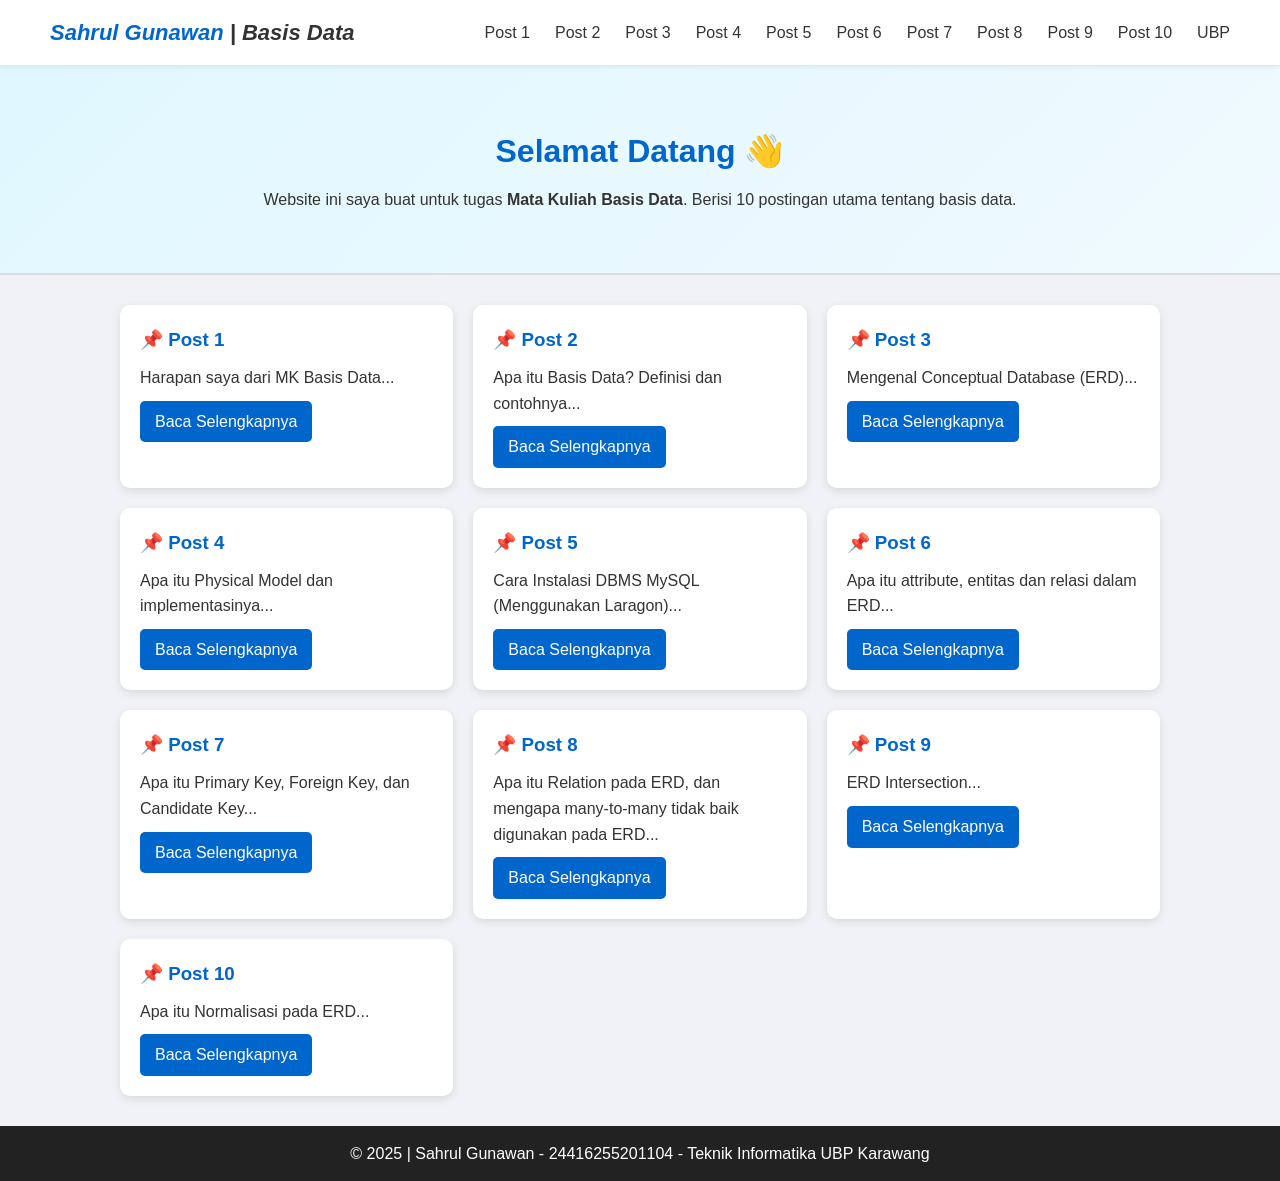
<file: index.html>
<!DOCTYPE html>
<html lang="id">
  <head>
    <meta charset="UTF-8" />
    <meta name="viewport" content="width=device-width, initial-scale=1.0" />
    <title>SG.blog</title>
    <link rel="stylesheet" href="style.css" />
  </head>
  <body>
    <header>
      <nav class="navbar">
        <div class="logo">
          <a href="index.html"><span>Sahrul Gunawan</span> | Basis Data</a>
        </div>
        <div class="menu-toggle" id="menu-toggle">
          <span></span>
          <span></span>
          <span></span>
        </div>
        <ul class="nav-links" id="nav-links">
          <li><a href="post1.html">Post 1</a></li>
          <li><a href="post2.html">Post 2</a></li>
          <li><a href="post3.html">Post 3</a></li>
          <li><a href="post4.html">Post 4</a></li>
          <li><a href="post5.html">Post 5</a></li>
          <li><a href="post6.html">Post 6</a></li>
          <li><a href="post7.html">Post 7</a></li>
          <li><a href="post8.html">Post 8</a></li>
          <li><a href="post9.html">Post 9</a></li>
          <li><a href="post10.html">Post 10</a></li>
          <li>
            <a href="https://www.ubpkarawang.ac.id" target="_blank">UBP</a>
          </li>
        </ul>
      </nav>
    </header>
    <section class="hero fade-in">
      <h2>Selamat Datang 👋</h2>
      <p>
        Website ini saya buat untuk tugas <b>Mata Kuliah Basis Data</b>. Berisi
        10 postingan utama tentang basis data.
      </p>
    </section>
    <main class="post-grid fade-up">
      <div class="post-card">
        <h3>📌 Post 1</h3>
        <p>Harapan saya dari MK Basis Data...</p>
        <a href="post1.html">Baca Selengkapnya</a>
      </div>
      <div class="post-card">
        <h3>📌 Post 2</h3>
        <p>Apa itu Basis Data? Definisi dan contohnya...</p>
        <a href="post2.html">Baca Selengkapnya</a>
      </div>
      <div class="post-card">
        <h3>📌 Post 3</h3>
        <p>Mengenal Conceptual Database (ERD)...</p>
        <a href="post3.html">Baca Selengkapnya</a>
      </div>
      <div class="post-card">
        <h3>📌 Post 4</h3>
        <p>Apa itu Physical Model dan implementasinya...</p>
        <a href="post4.html">Baca Selengkapnya</a>
      </div>
      <div class="post-card">
        <h3>📌 Post 5</h3>
        <p>Cara Instalasi DBMS MySQL (Menggunakan Laragon)...</p>
        <a href="post5.html">Baca Selengkapnya</a>
      </div>
      <div class="post-card">
        <h3>📌 Post 6</h3>
        <p>Apa itu attribute, entitas dan relasi dalam ERD...</p>
        <a href="post6.html">Baca Selengkapnya</a>
      </div>
      <div class="post-card">
        <h3>📌 Post 7</h3>
        <p>Apa itu Primary Key, Foreign Key, dan Candidate Key...</p>
        <a href="post7.html">Baca Selengkapnya</a>
      </div>
      <div class="post-card">
        <h3>📌 Post 8</h3>
        <p>
          Apa itu Relation pada ERD, dan mengapa many-to-many tidak baik
          digunakan pada ERD...
        </p>
        <a href="post8.html">Baca Selengkapnya</a>
      </div>
      <div class="post-card">
        <h3>📌 Post 9</h3>
        <p>ERD Intersection...</p>
        <a href="post9.html">Baca Selengkapnya</a>
      </div>
      <div class="post-card">
        <h3>📌 Post 10</h3>
        <p>Apa itu Normalisasi pada ERD...</p>
        <a href="post10.html">Baca Selengkapnya</a>
      </div>
    </main>
    <footer>
      <p>
        © 2025 | Sahrul Gunawan - 24416255201104 - Teknik Informatika UBP
        Karawang
      </p>
    </footer>
    <script src="script.js"></script>
  </body>
</html>
</file>
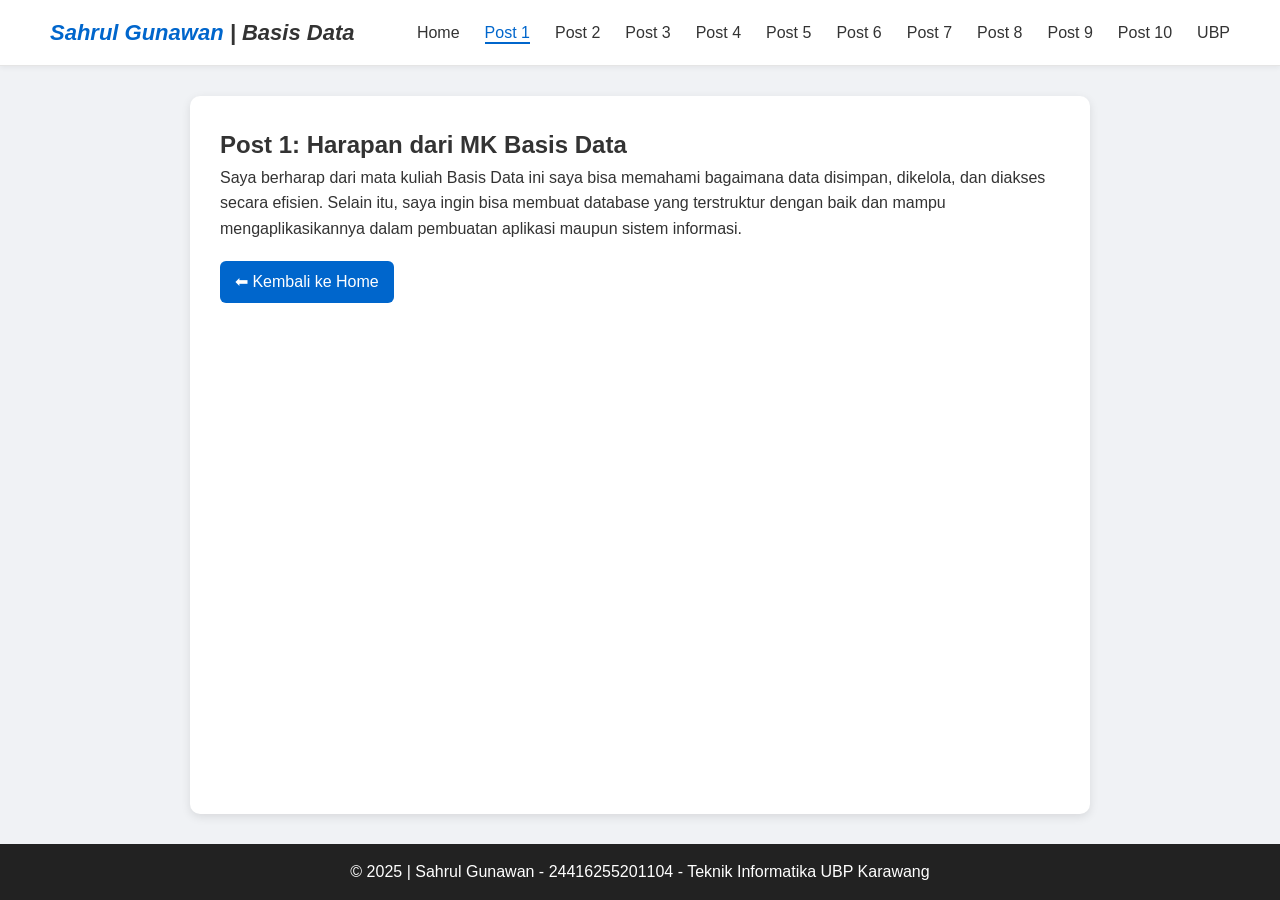
<file: post1.html>
<!DOCTYPE html>
<html lang="id">
  <head>
    <meta charset="UTF-8" />
    <meta name="viewport" content="width=device-width, initial-scale=1.0" />
    <title>Post 1 - Harapan MK Basis Data</title>
    <link rel="stylesheet" href="style.css" />
  </head>
  <body>
    <header>
      <nav class="navbar">
        <div class="logo">
          <a href="index.html"><span>Sahrul Gunawan</span> | Basis Data</a>
        </div>
        <div class="menu-toggle" id="menu-toggle">
          <span></span>
          <span></span>
          <span></span>
        </div>
        <ul class="nav-links" id="nav-links">
          <li><a href="index.html">Home</a></li>
          <li><a href="post1.html" class="active">Post 1</a></li>
          <li><a href="post2.html">Post 2</a></li>
          <li><a href="post3.html">Post 3</a></li>
          <li><a href="post4.html">Post 4</a></li>
          <li><a href="post5.html">Post 5</a></li>
          <li><a href="post6.html">Post 6</a></li>
          <li><a href="post7.html">Post 7</a></li>
          <li><a href="post8.html">Post 8</a></li>
          <li><a href="post9.html">Post 9</a></li>
          <li><a href="post10.html">Post 10</a></li>
          <li>
            <a href="https://www.ubpkarawang.ac.id" target="_blank">UBP</a>
          </li>
        </ul>
      </nav>
    </header>
    <main class="post-container fade-in">
      <h2>Post 1: Harapan dari MK Basis Data</h2>
      <p>
        Saya berharap dari mata kuliah Basis Data ini saya bisa memahami
        bagaimana data disimpan, dikelola, dan diakses secara efisien. Selain
        itu, saya ingin bisa membuat database yang terstruktur dengan baik dan
        mampu mengaplikasikannya dalam pembuatan aplikasi maupun sistem
        informasi.
      </p>
      <a href="index.html" class="btn-back">⬅ Kembali ke Home</a>
    </main>
    <footer>
      <p>
        © 2025 | Sahrul Gunawan - 24416255201104 - Teknik Informatika UBP
        Karawang
      </p>
    </footer>
    <script src="script.js"></script>
  </body>
</html>
</file>
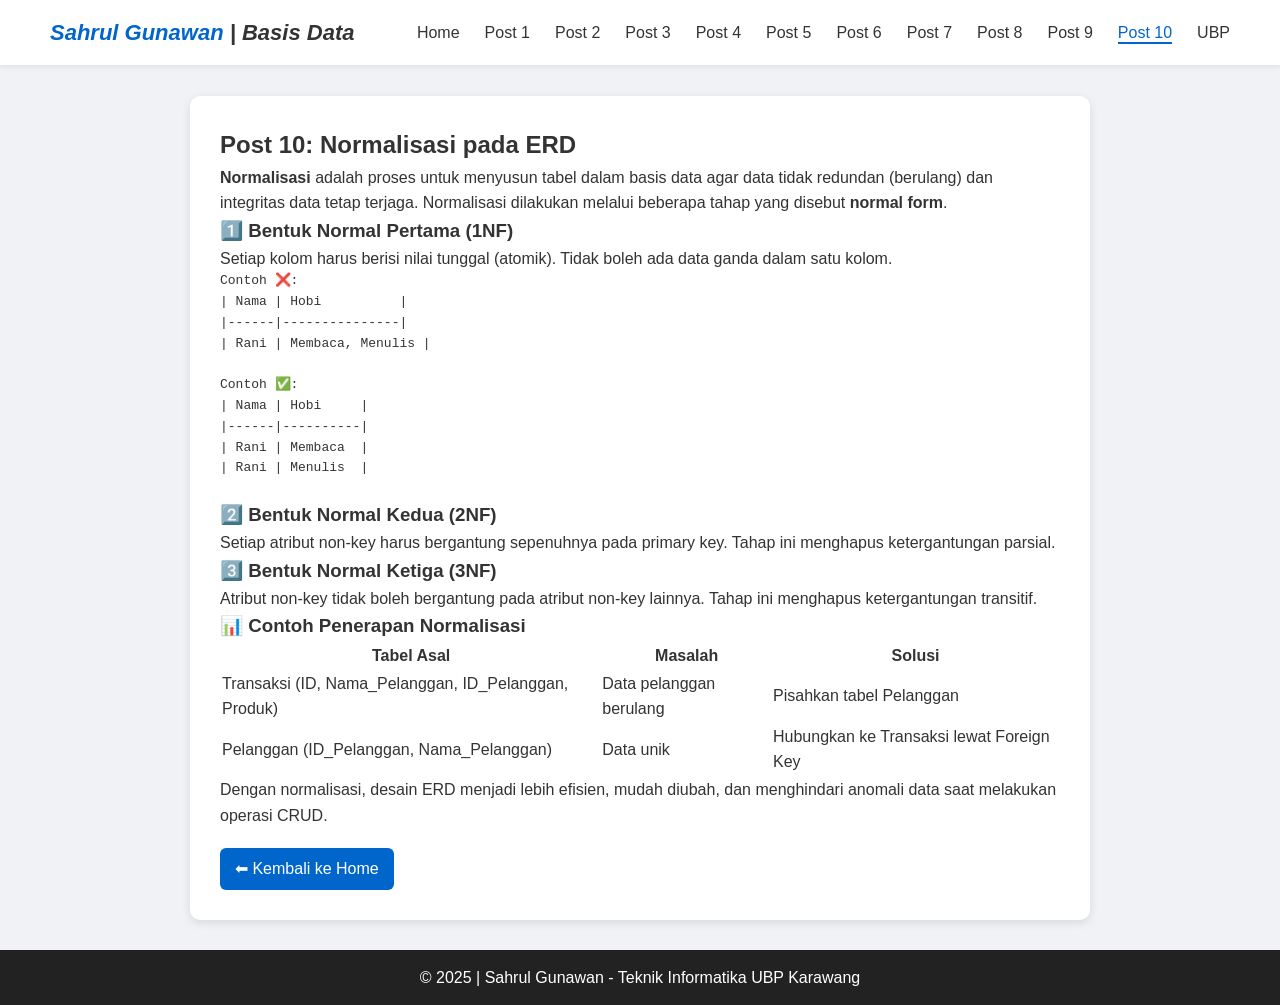
<file: post10.html>
<!DOCTYPE html>
<html lang="id">
  <head>
    <meta charset="UTF-8" />
    <meta name="viewport" content="width=device-width, initial-scale=1.0" />
    <title>Post 10 - Normalisasi pada ERD</title>
    <link rel="stylesheet" href="style.css" />
  </head>
  <body>
    <header>
      <nav class="navbar">
        <div class="logo">
          <a href="index.html"><span>Sahrul Gunawan</span> | Basis Data</a>
        </div>
        <div class="menu-toggle" id="menu-toggle">
          <span></span>
          <span></span>
          <span></span>
        </div>
        <ul class="nav-links" id="nav-links">
          <li><a href="index.html">Home</a></li>
          <li><a href="post1.html">Post 1</a></li>
          <li><a href="post2.html">Post 2</a></li>
          <li><a href="post3.html">Post 3</a></li>
          <li><a href="post4.html">Post 4</a></li>
          <li><a href="post5.html">Post 5</a></li>
          <li><a href="post6.html">Post 6</a></li>
          <li><a href="post7.html">Post 7</a></li>
          <li><a href="post8.html">Post 8</a></li>
          <li><a href="post9.html">Post 9</a></li>
          <li><a href="post10.html" class="active">Post 10</a></li>
          <li>
            <a href="https://www.ubpkarawang.ac.id" target="_blank">UBP</a>
          </li>
        </ul>
      </nav>
    </header>

    <main class="post-container fade-in">
      <h2>Post 10: Normalisasi pada ERD</h2>
      <p>
        <b>Normalisasi</b> adalah proses untuk menyusun tabel dalam basis data
        agar data tidak redundan (berulang) dan integritas data tetap terjaga.
        Normalisasi dilakukan melalui beberapa tahap yang disebut
        <b>normal form</b>.
      </p>

      <h3>1️⃣ Bentuk Normal Pertama (1NF)</h3>
      <p>
        Setiap kolom harus berisi nilai tunggal (atomik). Tidak boleh ada data
        ganda dalam satu kolom.
      </p>
      <pre>
Contoh ❌:
| Nama | Hobi          |
|------|---------------|
| Rani | Membaca, Menulis |

Contoh ✅:
| Nama | Hobi     |
|------|----------|
| Rani | Membaca  |
| Rani | Menulis  |
      </pre>

      <h3>2️⃣ Bentuk Normal Kedua (2NF)</h3>
      <p>
        Setiap atribut non-key harus bergantung sepenuhnya pada primary key.
        Tahap ini menghapus ketergantungan parsial.
      </p>

      <h3>3️⃣ Bentuk Normal Ketiga (3NF)</h3>
      <p>
        Atribut non-key tidak boleh bergantung pada atribut non-key lainnya.
        Tahap ini menghapus ketergantungan transitif.
      </p>

      <h3>📊 Contoh Penerapan Normalisasi</h3>
      <table>
        <tr>
          <th>Tabel Asal</th>
          <th>Masalah</th>
          <th>Solusi</th>
        </tr>
        <tr>
          <td>Transaksi (ID, Nama_Pelanggan, ID_Pelanggan, Produk)</td>
          <td>Data pelanggan berulang</td>
          <td>Pisahkan tabel Pelanggan</td>
        </tr>
        <tr>
          <td>Pelanggan (ID_Pelanggan, Nama_Pelanggan)</td>
          <td>Data unik</td>
          <td>Hubungkan ke Transaksi lewat Foreign Key</td>
        </tr>
      </table>

      <p>
        Dengan normalisasi, desain ERD menjadi lebih efisien, mudah diubah, dan
        menghindari anomali data saat melakukan operasi CRUD.
      </p>

      <a href="index.html" class="btn-back">⬅ Kembali ke Home</a>
    </main>

    <footer>
      <p>© 2025 | Sahrul Gunawan - Teknik Informatika UBP Karawang</p>
    </footer>

    <script src="script.js"></script>
  </body>
</html>
</file>
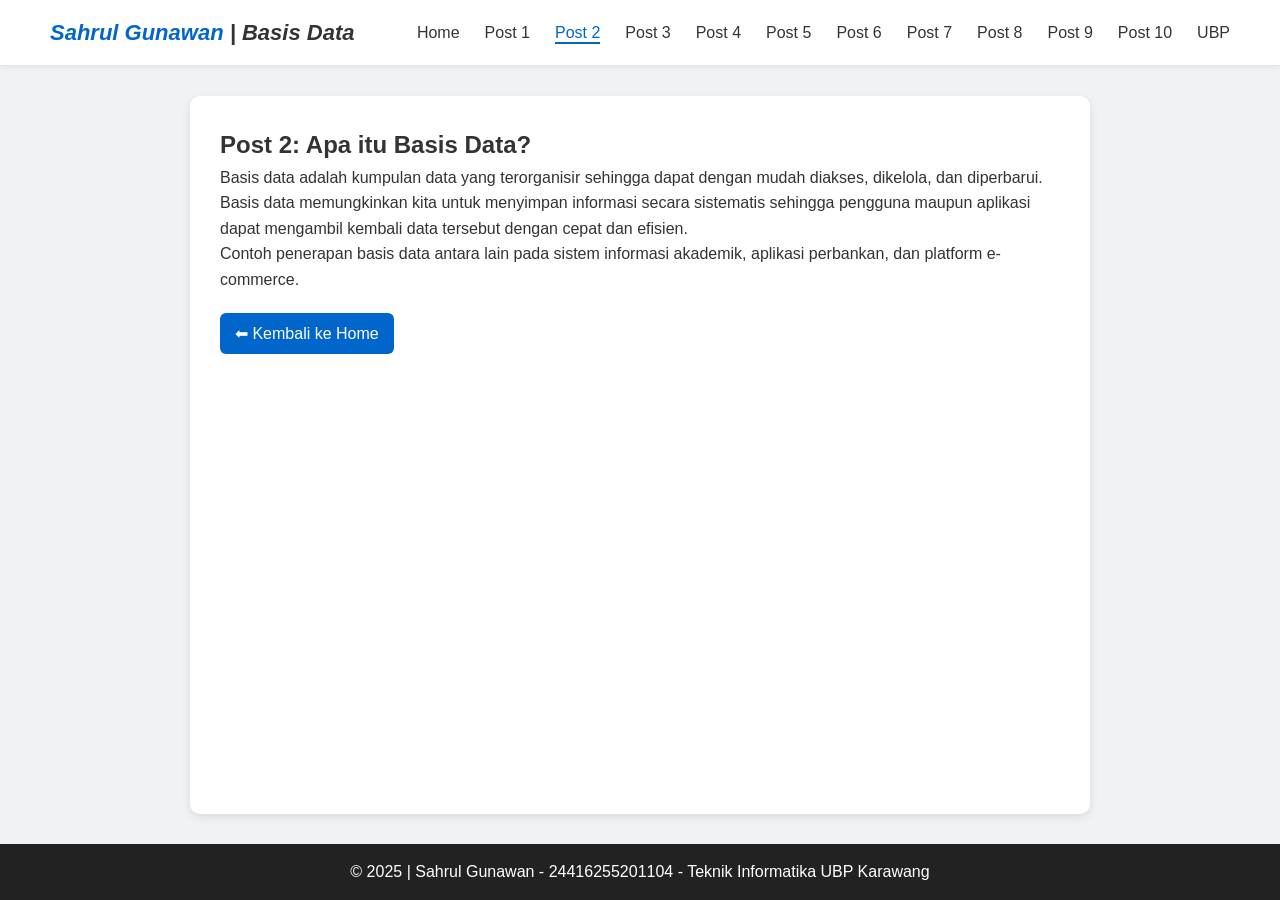
<file: post2.html>
<!DOCTYPE html>
<html lang="id">
  <head>
    <meta charset="UTF-8" />
    <meta name="viewport" content="width=device-width, initial-scale=1.0" />
    <title>Post 2 - Apa itu Basis Data?</title>
    <link rel="stylesheet" href="style.css" />
  </head>
  <body>
    <header>
      <nav class="navbar">
        <div class="logo">
          <a href="index.html"><span>Sahrul Gunawan</span> | Basis Data</a>
        </div>
        <div class="menu-toggle" id="menu-toggle">
          <span></span>
          <span></span>
          <span></span>
        </div>
        <ul class="nav-links" id="nav-links">
          <li><a href="index.html">Home</a></li>
          <li><a href="post1.html">Post 1</a></li>
          <li><a href="post2.html" class="active">Post 2</a></li>
          <li><a href="post3.html">Post 3</a></li>
          <li><a href="post4.html">Post 4</a></li>
          <li><a href="post5.html">Post 5</a></li>
          <li><a href="post6.html">Post 6</a></li>
          <li><a href="post7.html">Post 7</a></li>
          <li><a href="post8.html">Post 8</a></li>
          <li><a href="post9.html">Post 9</a></li>
          <li><a href="post10.html">Post 10</a></li>
          <li>
            <a href="https://www.ubpkarawang.ac.id" target="_blank">UBP</a>
          </li>
        </ul>
      </nav>
    </header>
    <main class="post-container fade-in">
      <h2>Post 2: Apa itu Basis Data?</h2>
      <p>
        Basis data adalah kumpulan data yang terorganisir sehingga dapat dengan
        mudah diakses, dikelola, dan diperbarui. Basis data memungkinkan kita
        untuk menyimpan informasi secara sistematis sehingga pengguna maupun
        aplikasi dapat mengambil kembali data tersebut dengan cepat dan efisien.
      </p>
      <p>
        Contoh penerapan basis data antara lain pada sistem informasi akademik,
        aplikasi perbankan, dan platform e-commerce.
      </p>
      <a href="index.html" class="btn-back">⬅ Kembali ke Home</a>
    </main>
    <footer>
      <p>
        © 2025 | Sahrul Gunawan - 24416255201104 - Teknik Informatika UBP
        Karawang
      </p>
    </footer>
    <script src="script.js"></script>
  </body>
</html>
</file>
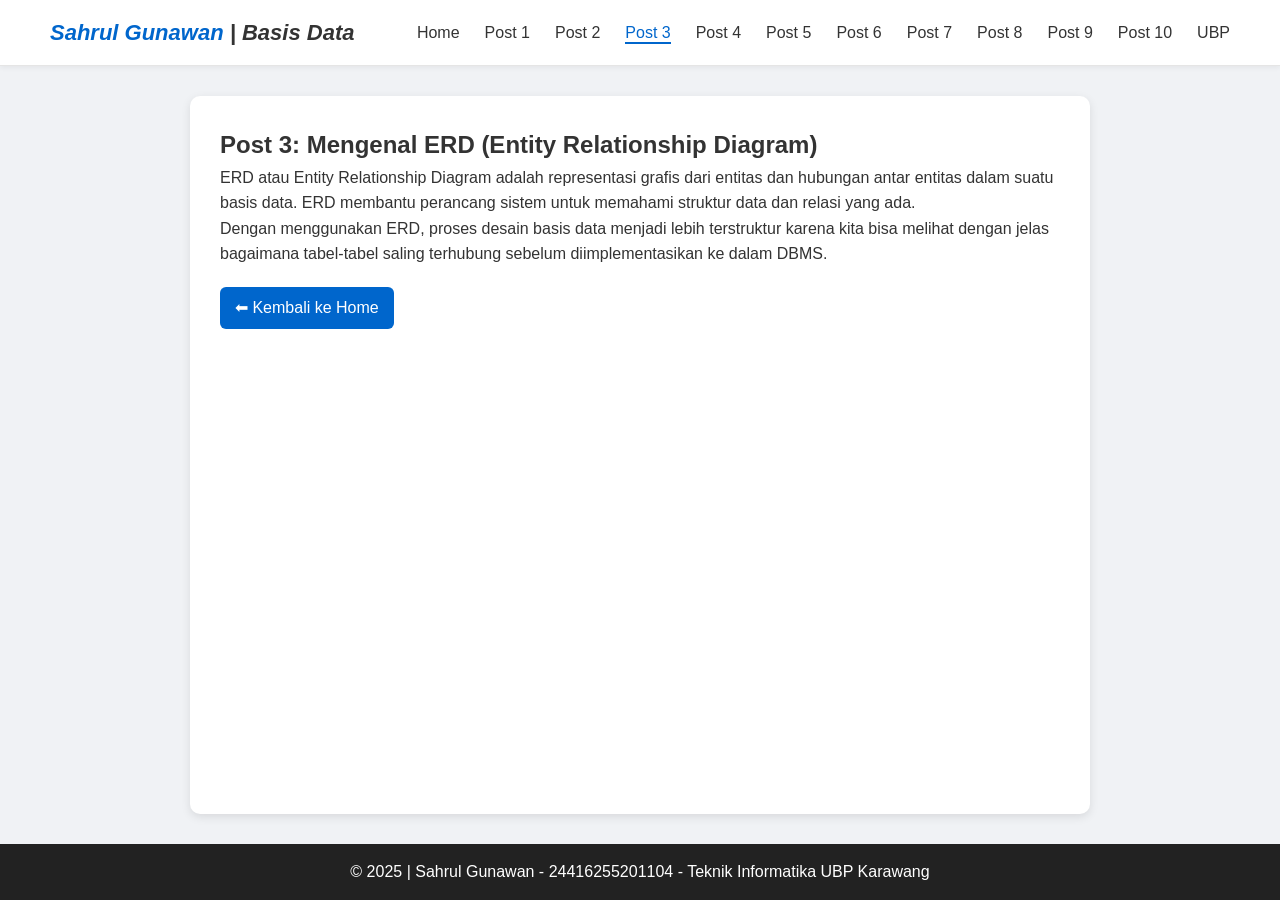
<file: post3.html>
<!DOCTYPE html>
<html lang="id">
  <head>
    <meta charset="UTF-8" />
    <meta name="viewport" content="width=device-width, initial-scale=1.0" />
    <title>Post 3 - Mengenal ERD (Entity Relationship Diagram)</title>
    <link rel="stylesheet" href="style.css" />
  </head>
  <body>
    <header>
      <nav class="navbar">
        <div class="logo">
          <a href="index.html"><span>Sahrul Gunawan</span> | Basis Data</a>
        </div>
        <div class="menu-toggle" id="menu-toggle">
          <span></span>
          <span></span>
          <span></span>
        </div>
        <ul class="nav-links" id="nav-links">
          <li><a href="index.html">Home</a></li>
          <li><a href="post1.html">Post 1</a></li>
          <li><a href="post2.html">Post 2</a></li>
          <li><a href="post3.html" class="active">Post 3</a></li>
          <li><a href="post4.html">Post 4</a></li>
          <li><a href="post5.html">Post 5</a></li>
          <li><a href="post6.html">Post 6</a></li>
          <li><a href="post7.html">Post 7</a></li>
          <li><a href="post8.html">Post 8</a></li>
          <li><a href="post9.html">Post 9</a></li>
          <li><a href="post10.html">Post 10</a></li>
          <li>
            <a href="https://www.ubpkarawang.ac.id" target="_blank">UBP</a>
          </li>
        </ul>
      </nav>
    </header>
    <main class="post-container fade-in">
      <h2>Post 3: Mengenal ERD (Entity Relationship Diagram)</h2>
      <p>
        ERD atau Entity Relationship Diagram adalah representasi grafis dari
        entitas dan hubungan antar entitas dalam suatu basis data. ERD membantu
        perancang sistem untuk memahami struktur data dan relasi yang ada.
      </p>
      <p>
        Dengan menggunakan ERD, proses desain basis data menjadi lebih
        terstruktur karena kita bisa melihat dengan jelas bagaimana tabel-tabel
        saling terhubung sebelum diimplementasikan ke dalam DBMS.
      </p>
      <a href="index.html" class="btn-back">⬅ Kembali ke Home</a>
    </main>
    <footer>
      <p>
        © 2025 | Sahrul Gunawan - 24416255201104 - Teknik Informatika UBP
        Karawang
      </p>
    </footer>
    <script src="script.js"></script>
  </body>
</html>
</file>
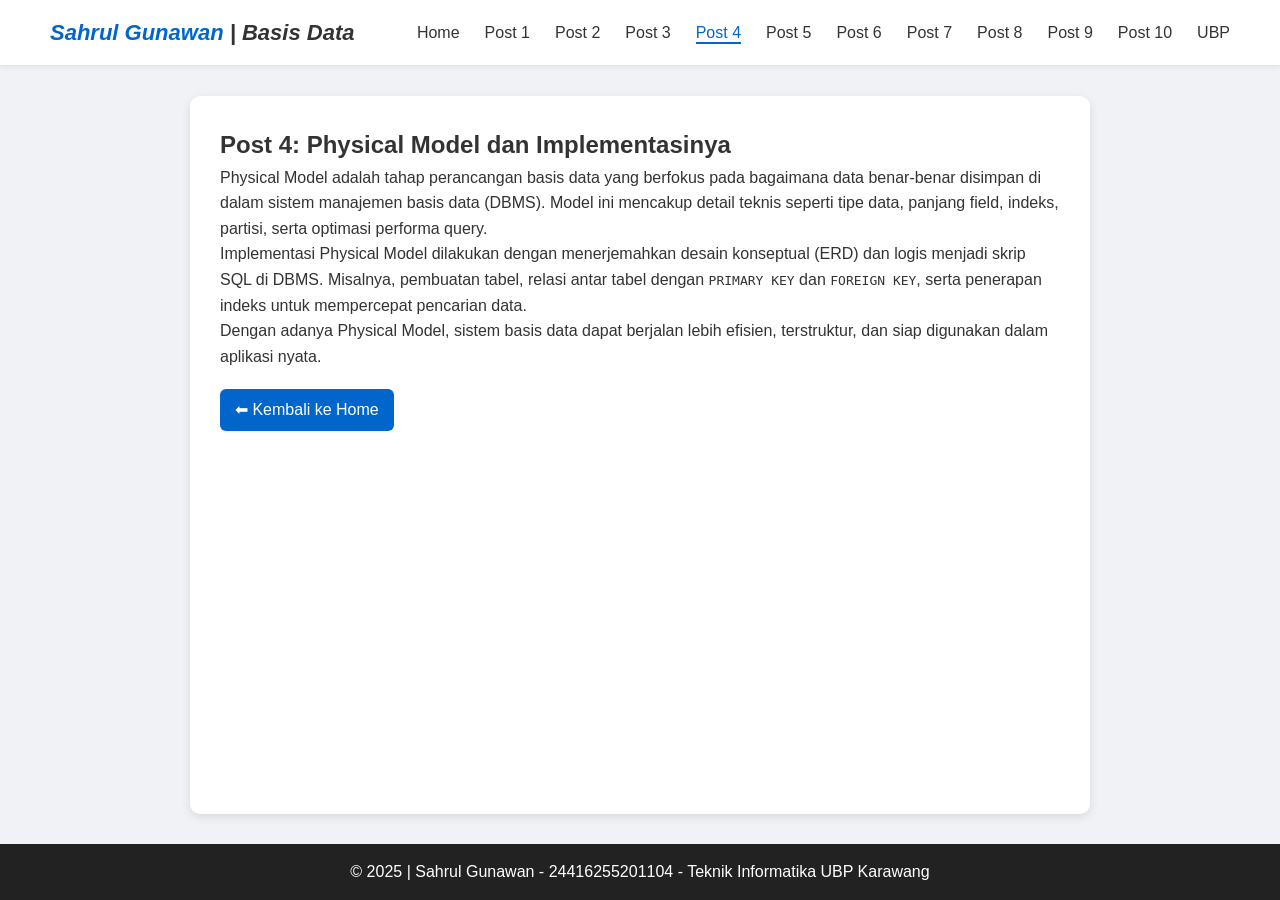
<file: post4.html>
<!DOCTYPE html>
<html lang="id">
  <head>
    <meta charset="UTF-8" />
    <meta name="viewport" content="width=device-width, initial-scale=1.0" />
    <title>Post 4 - Physical Model dan Implementasinya</title>
    <link rel="stylesheet" href="style.css" />
  </head>
  <body>
    <header>
      <nav class="navbar">
        <div class="logo">
          <a href="index.html"><span>Sahrul Gunawan</span> | Basis Data</a>
        </div>
        <div class="menu-toggle" id="menu-toggle">
          <span></span>
          <span></span>
          <span></span>
        </div>
        <ul class="nav-links" id="nav-links">
          <li><a href="index.html">Home</a></li>
          <li><a href="post1.html">Post 1</a></li>
          <li><a href="post2.html">Post 2</a></li>
          <li><a href="post3.html">Post 3</a></li>
          <li><a href="post4.html" class="active">Post 4</a></li>
          <li><a href="post5.html">Post 5</a></li>
          <li><a href="post6.html">Post 6</a></li>
          <li><a href="post7.html">Post 7</a></li>
          <li><a href="post8.html">Post 8</a></li>
          <li><a href="post9.html">Post 9</a></li>
          <li><a href="post10.html">Post 10</a></li>
          <li>
            <a href="https://www.ubpkarawang.ac.id" target="_blank">UBP</a>
          </li>
        </ul>
      </nav>
    </header>
    <main class="post-container fade-in">
      <h2>Post 4: Physical Model dan Implementasinya</h2>
      <p>
        Physical Model adalah tahap perancangan basis data yang berfokus pada
        bagaimana data benar-benar disimpan di dalam sistem manajemen basis data
        (DBMS). Model ini mencakup detail teknis seperti tipe data, panjang
        field, indeks, partisi, serta optimasi performa query.
      </p>
      <p>
        Implementasi Physical Model dilakukan dengan menerjemahkan desain
        konseptual (ERD) dan logis menjadi skrip SQL di DBMS. Misalnya,
        pembuatan tabel, relasi antar tabel dengan <code>PRIMARY KEY</code> dan
        <code>FOREIGN KEY</code>, serta penerapan indeks untuk mempercepat
        pencarian data.
      </p>
      <p>
        Dengan adanya Physical Model, sistem basis data dapat berjalan lebih
        efisien, terstruktur, dan siap digunakan dalam aplikasi nyata.
      </p>
      <a href="index.html" class="btn-back">⬅ Kembali ke Home</a>
    </main>
    <footer>
      <p>
        © 2025 | Sahrul Gunawan - 24416255201104 - Teknik Informatika UBP
        Karawang
      </p>
    </footer>
    <script src="script.js"></script>
  </body>
</html>
</file>
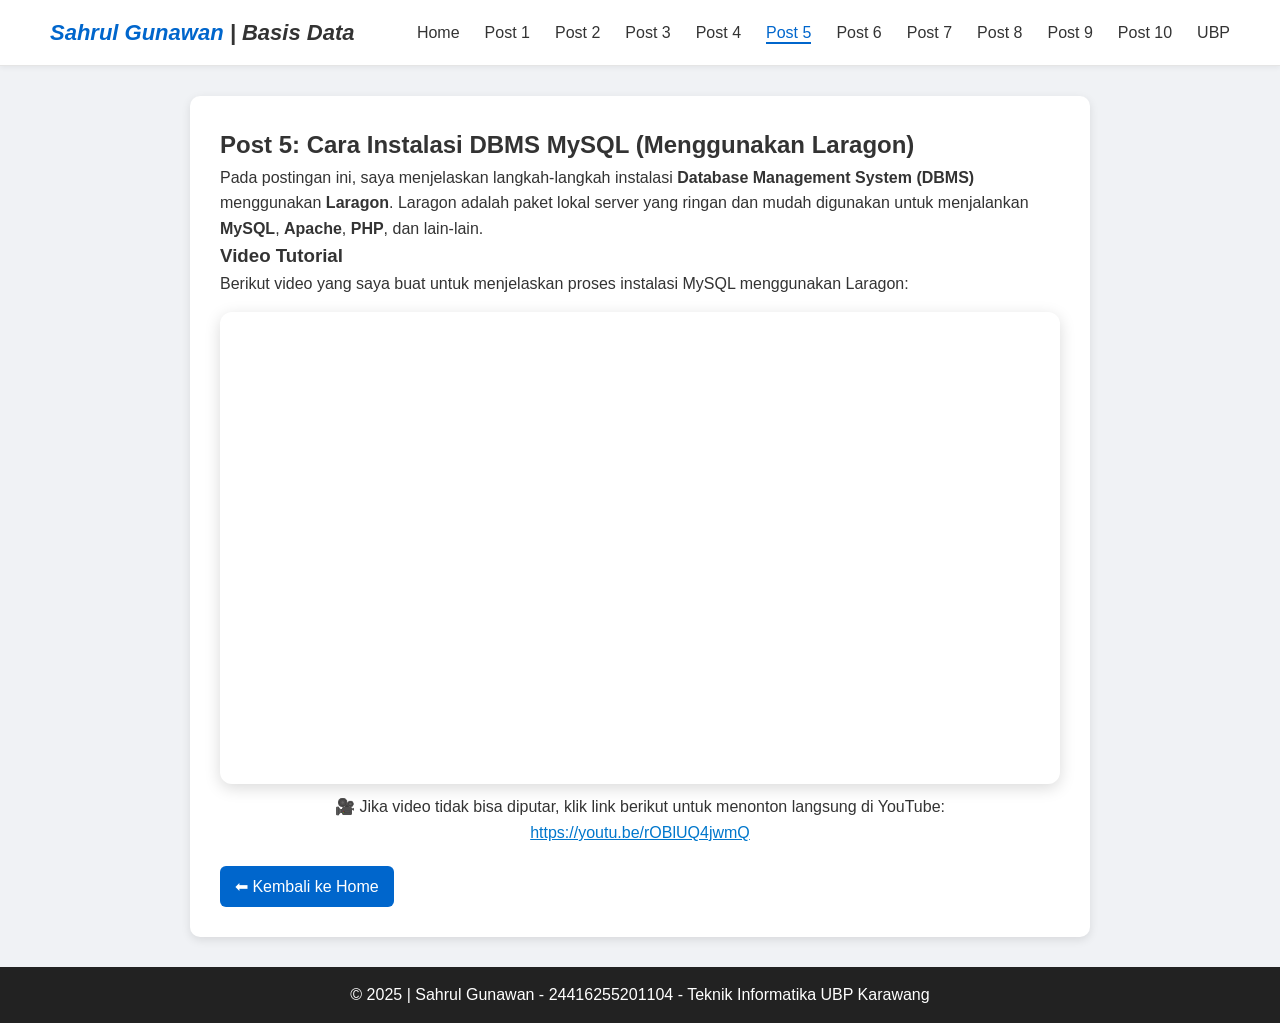
<file: post5.html>
<!DOCTYPE html>
<html lang="id">
  <head>
    <meta charset="UTF-8" />
    <meta name="viewport" content="width=device-width, initial-scale=1.0" />
    <title>Post 4 - Physical Model dan Implementasinya</title>
    <link rel="stylesheet" href="style.css" />
  </head>
  <body>
    <header>
      <nav class="navbar">
        <div class="logo">
          <a href="index.html"><span>Sahrul Gunawan</span> | Basis Data</a>
        </div>
        <div class="menu-toggle" id="menu-toggle">
          <span></span>
          <span></span>
          <span></span>
        </div>
        <ul class="nav-links" id="nav-links">
          <li><a href="index.html">Home</a></li>
          <li><a href="post1.html">Post 1</a></li>
          <li><a href="post2.html">Post 2</a></li>
          <li><a href="post3.html">Post 3</a></li>
          <li><a href="post4.html">Post 4</a></li>
          <li><a href="post5.html" class="active">Post 5</a></li>
          <li><a href="post6.html">Post 6</a></li>
          <li><a href="post7.html">Post 7</a></li>
          <li><a href="post8.html">Post 8</a></li>
          <li><a href="post9.html">Post 9</a></li>
          <li><a href="post10.html">Post 10</a></li>
          <li>
            <a href="https://www.ubpkarawang.ac.id" target="_blank">UBP</a>
          </li>
        </ul>
      </nav>
    </header>
    <main class="post-container fade-in">
      <h2>Post 5: Cara Instalasi DBMS MySQL (Menggunakan Laragon)</h2>
      <p>
        Pada postingan ini, saya menjelaskan langkah-langkah instalasi
        <b>Database Management System (DBMS)</b> menggunakan <b>Laragon</b>.
        Laragon adalah paket lokal server yang ringan dan mudah digunakan untuk
        menjalankan <b>MySQL</b>, <b>Apache</b>, <b>PHP</b>, dan lain-lain.
      </p>
      <h3>Video Tutorial</h3>
      <p>
        Berikut video yang saya buat untuk menjelaskan proses instalasi MySQL
        menggunakan Laragon:
      </p>
      <div class="video-container">
        <iframe
          width="560"
          height="315"
          src="https://www.youtube.com/embed/rOBlUQ4jwmQ"
          title="Video Instalasi MySQL dengan Laragon"
          frameborder="0"
          allowfullscreen
        ></iframe>
      </div>

      <p style="text-align: center; margin-top: 10px">
        🎥 Jika video tidak bisa diputar, klik link berikut untuk menonton
        langsung di YouTube:<br />
        <a
          href="https://youtu.be/rOBlUQ4jwmQ"
          target="_blank"
          style="color: #0077cc; text-decoration: underline"
        >
          https://youtu.be/rOBlUQ4jwmQ
        </a>
      </p>
      <a href="index.html" class="btn-back">⬅ Kembali ke Home</a>
    </main>
    <footer>
      <p>
        © 2025 | Sahrul Gunawan - 24416255201104 - Teknik Informatika UBP
        Karawang
      </p>
    </footer>
    <script src="script.js"></script>
  </body>
</html>
</file>
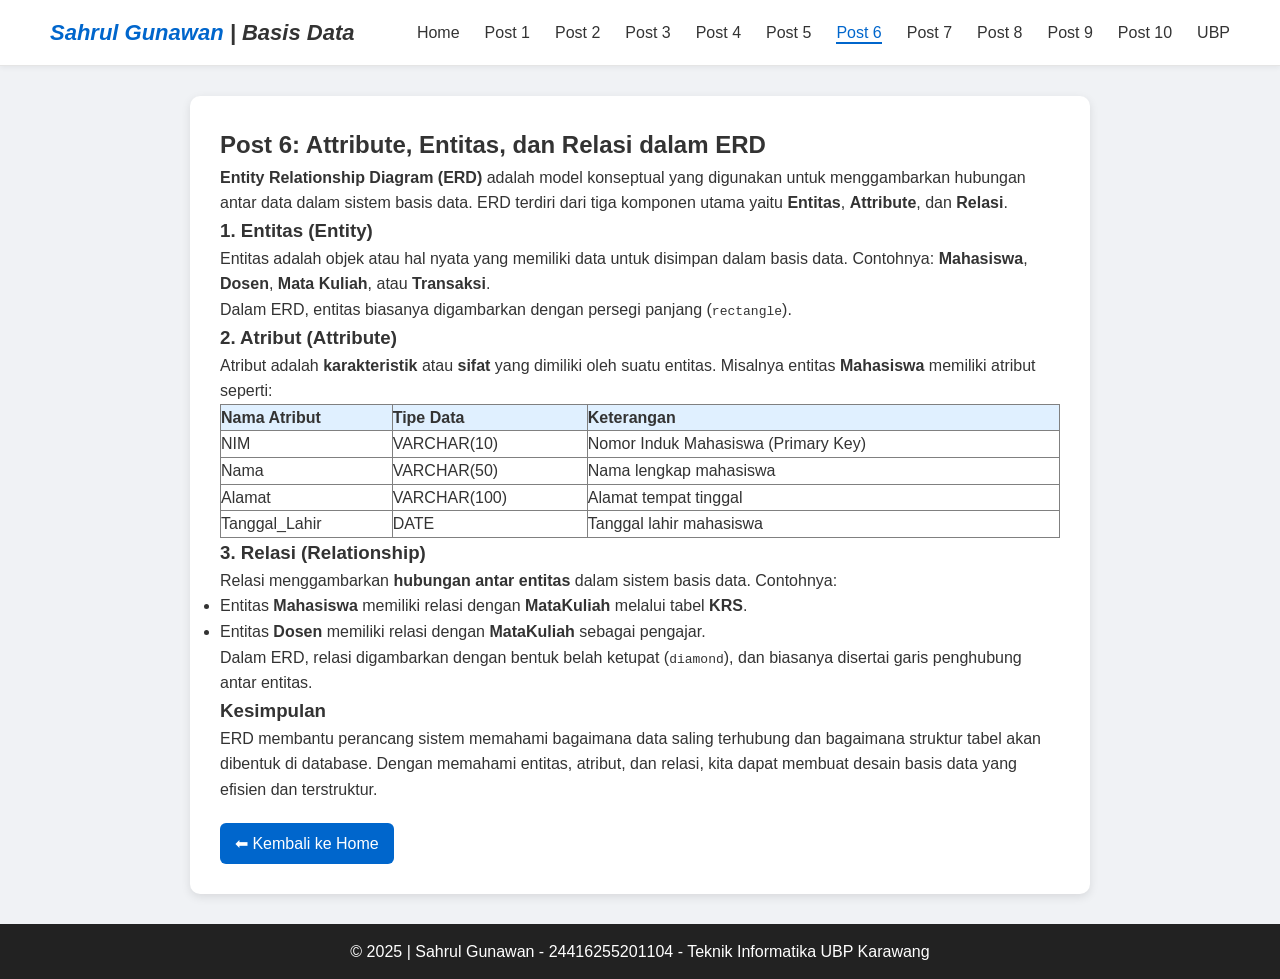
<file: post6.html>
<!DOCTYPE html>
<html lang="id">
  <head>
    <meta charset="UTF-8" />
    <meta name="viewport" content="width=device-width, initial-scale=1.0" />
    <title>Post 6 - Attribute, Entitas, dan Relasi dalam ERD</title>
    <link rel="stylesheet" href="style.css" />
  </head>
  <body>
    <header>
      <nav class="navbar">
        <div class="logo">
          <a href="index.html"><span>Sahrul Gunawan</span> | Basis Data</a>
        </div>
        <div class="menu-toggle" id="menu-toggle">
          <span></span>
          <span></span>
          <span></span>
        </div>
        <ul class="nav-links" id="nav-links">
          <li><a href="index.html">Home</a></li>
          <li><a href="post1.html">Post 1</a></li>
          <li><a href="post2.html">Post 2</a></li>
          <li><a href="post3.html">Post 3</a></li>
          <li><a href="post4.html">Post 4</a></li>
          <li><a href="post5.html">Post 5</a></li>
          <li><a href="post6.html" class="active">Post 6</a></li>
          <li><a href="post7.html">Post 7</a></li>
          <li><a href="post8.html">Post 8</a></li>
          <li><a href="post9.html">Post 9</a></li>
          <li><a href="post10.html">Post 10</a></li>
          <li>
            <a href="https://www.ubpkarawang.ac.id" target="_blank">UBP</a>
          </li>
        </ul>
      </nav>
    </header>

    <main class="post-container fade-in">
      <h2>Post 6: Attribute, Entitas, dan Relasi dalam ERD</h2>

      <p>
        <b>Entity Relationship Diagram (ERD)</b> adalah model konseptual yang
        digunakan untuk menggambarkan hubungan antar data dalam sistem basis
        data. ERD terdiri dari tiga komponen utama yaitu <b>Entitas</b>,
        <b>Attribute</b>, dan <b>Relasi</b>.
      </p>

      <h3>1. Entitas (Entity)</h3>
      <p>
        Entitas adalah objek atau hal nyata yang memiliki data untuk disimpan
        dalam basis data. Contohnya: <b>Mahasiswa</b>, <b>Dosen</b>,
        <b>Mata Kuliah</b>, atau <b>Transaksi</b>.
      </p>
      <p>
        Dalam ERD, entitas biasanya digambarkan dengan persegi panjang
        (<code>rectangle</code>).
      </p>

      <h3>2. Atribut (Attribute)</h3>
      <p>
        Atribut adalah <b>karakteristik</b> atau <b>sifat</b> yang dimiliki oleh
        suatu entitas. Misalnya entitas <b>Mahasiswa</b> memiliki atribut
        seperti:
      </p>

      <table
        border="1"
        cellpadding="6"
        cellspacing="0"
        style="border-collapse: collapse; width: 100%"
      >
        <tr style="background-color: #e0f0ff; text-align: left">
          <th>Nama Atribut</th>
          <th>Tipe Data</th>
          <th>Keterangan</th>
        </tr>
        <tr>
          <td>NIM</td>
          <td>VARCHAR(10)</td>
          <td>Nomor Induk Mahasiswa (Primary Key)</td>
        </tr>
        <tr>
          <td>Nama</td>
          <td>VARCHAR(50)</td>
          <td>Nama lengkap mahasiswa</td>
        </tr>
        <tr>
          <td>Alamat</td>
          <td>VARCHAR(100)</td>
          <td>Alamat tempat tinggal</td>
        </tr>
        <tr>
          <td>Tanggal_Lahir</td>
          <td>DATE</td>
          <td>Tanggal lahir mahasiswa</td>
        </tr>
      </table>

      <h3>3. Relasi (Relationship)</h3>
      <p>
        Relasi menggambarkan <b>hubungan antar entitas</b> dalam sistem basis
        data. Contohnya:
      </p>
      <ul>
        <li>
          Entitas <b>Mahasiswa</b> memiliki relasi dengan
          <b>MataKuliah</b> melalui tabel <b>KRS</b>.
        </li>
        <li>
          Entitas <b>Dosen</b> memiliki relasi dengan <b>MataKuliah</b> sebagai
          pengajar.
        </li>
      </ul>

      <p>
        Dalam ERD, relasi digambarkan dengan bentuk belah ketupat
        (<code>diamond</code>), dan biasanya disertai garis penghubung antar
        entitas.
      </p>

      <h3>Kesimpulan</h3>
      <p>
        ERD membantu perancang sistem memahami bagaimana data saling terhubung
        dan bagaimana struktur tabel akan dibentuk di database. Dengan memahami
        entitas, atribut, dan relasi, kita dapat membuat desain basis data yang
        efisien dan terstruktur.
      </p>

      <a href="index.html" class="btn-back">⬅ Kembali ke Home</a>
    </main>

    <footer>
      <p>
        © 2025 | Sahrul Gunawan - 24416255201104 - Teknik Informatika UBP
        Karawang
      </p>
    </footer>

    <script src="script.js"></script>
  </body>
</html>
</file>
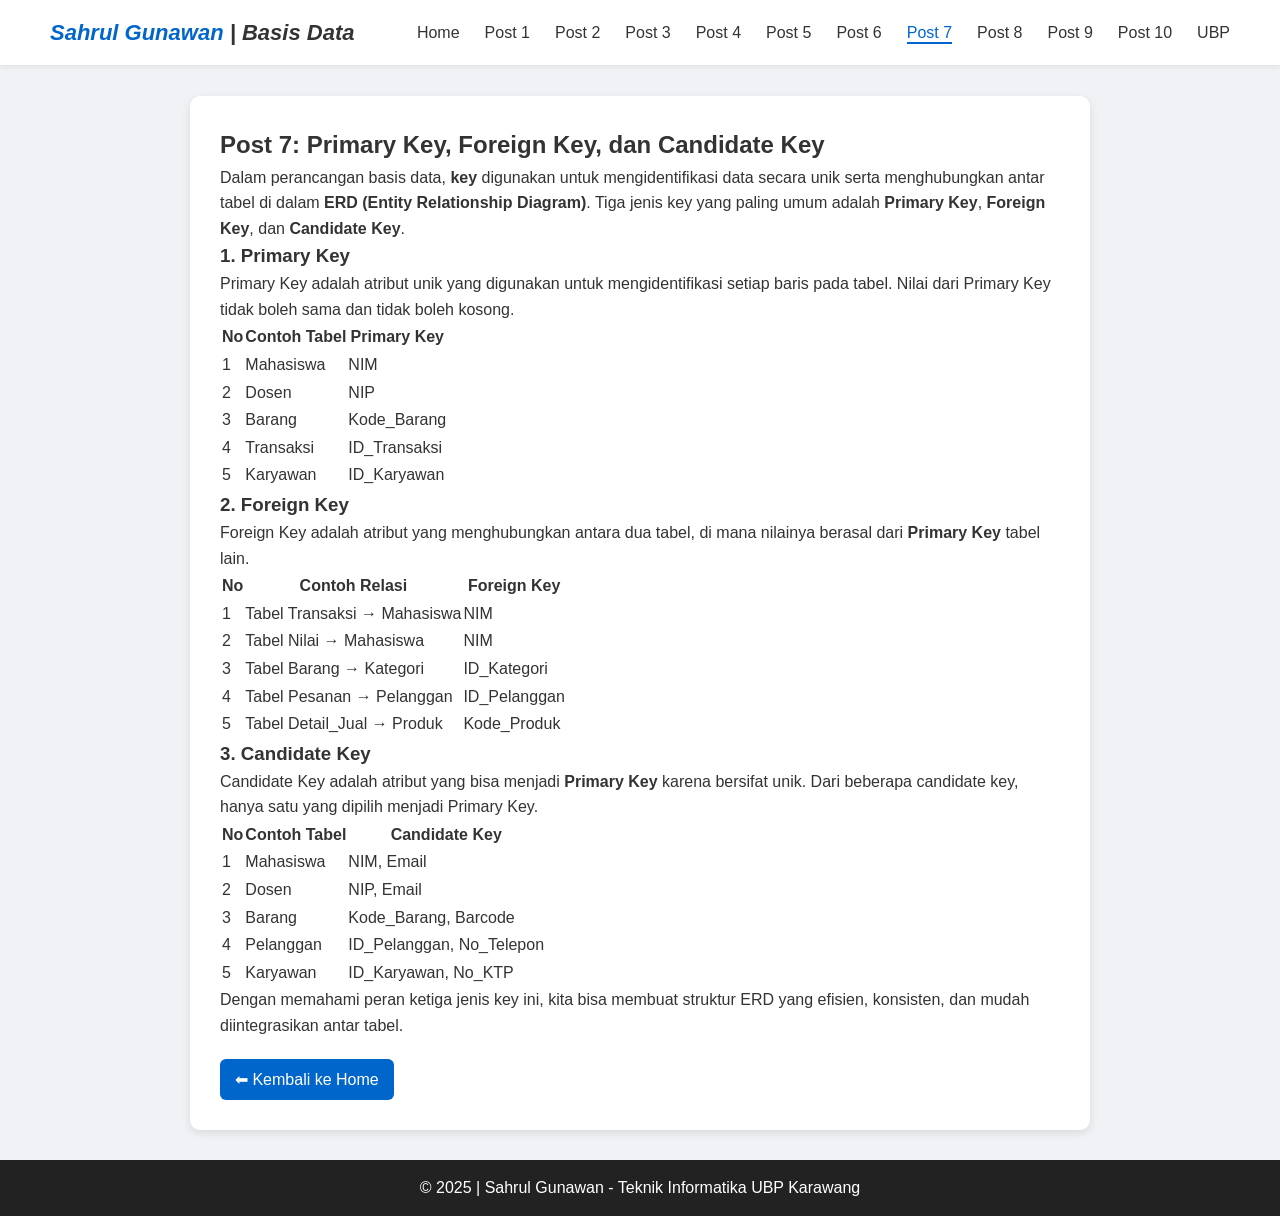
<file: post7.html>
<!DOCTYPE html>
<html lang="id">
  <head>
    <meta charset="UTF-8" />
    <meta name="viewport" content="width=device-width, initial-scale=1.0" />
    <title>Post 7 - Primary Key, Foreign Key, dan Candidate Key</title>
    <link rel="stylesheet" href="style.css" />
  </head>
  <body>
    <header>
      <nav class="navbar">
        <div class="logo">
          <a href="index.html"><span>Sahrul Gunawan</span> | Basis Data</a>
        </div>
        <div class="menu-toggle" id="menu-toggle">
          <span></span>
          <span></span>
          <span></span>
        </div>
        <ul class="nav-links" id="nav-links">
          <li><a href="index.html">Home</a></li>
          <li><a href="post1.html">Post 1</a></li>
          <li><a href="post2.html">Post 2</a></li>
          <li><a href="post3.html">Post 3</a></li>
          <li><a href="post4.html">Post 4</a></li>
          <li><a href="post5.html">Post 5</a></li>
          <li><a href="post6.html">Post 6</a></li>
          <li><a href="post7.html" class="active">Post 7</a></li>
          <li><a href="post8.html">Post 8</a></li>
          <li><a href="post9.html">Post 9</a></li>
          <li><a href="post10.html">Post 10</a></li>
          <li>
            <a href="https://www.ubpkarawang.ac.id" target="_blank">UBP</a>
          </li>
        </ul>
      </nav>
    </header>

    <main class="post-container fade-in">
      <h2>Post 7: Primary Key, Foreign Key, dan Candidate Key</h2>
      <p>
        Dalam perancangan basis data, <b>key</b> digunakan untuk
        mengidentifikasi data secara unik serta menghubungkan antar tabel di
        dalam <b>ERD (Entity Relationship Diagram)</b>. Tiga jenis key yang
        paling umum adalah <b>Primary Key</b>, <b>Foreign Key</b>, dan
        <b>Candidate Key</b>.
      </p>

      <h3>1. Primary Key</h3>
      <p>
        Primary Key adalah atribut unik yang digunakan untuk mengidentifikasi
        setiap baris pada tabel. Nilai dari Primary Key tidak boleh sama dan
        tidak boleh kosong.
      </p>
      <table>
        <tr>
          <th>No</th>
          <th>Contoh Tabel</th>
          <th>Primary Key</th>
        </tr>
        <tr>
          <td>1</td>
          <td>Mahasiswa</td>
          <td>NIM</td>
        </tr>
        <tr>
          <td>2</td>
          <td>Dosen</td>
          <td>NIP</td>
        </tr>
        <tr>
          <td>3</td>
          <td>Barang</td>
          <td>Kode_Barang</td>
        </tr>
        <tr>
          <td>4</td>
          <td>Transaksi</td>
          <td>ID_Transaksi</td>
        </tr>
        <tr>
          <td>5</td>
          <td>Karyawan</td>
          <td>ID_Karyawan</td>
        </tr>
      </table>

      <h3>2. Foreign Key</h3>
      <p>
        Foreign Key adalah atribut yang menghubungkan antara dua tabel, di mana
        nilainya berasal dari <b>Primary Key</b> tabel lain.
      </p>
      <table>
        <tr>
          <th>No</th>
          <th>Contoh Relasi</th>
          <th>Foreign Key</th>
        </tr>
        <tr>
          <td>1</td>
          <td>Tabel Transaksi → Mahasiswa</td>
          <td>NIM</td>
        </tr>
        <tr>
          <td>2</td>
          <td>Tabel Nilai → Mahasiswa</td>
          <td>NIM</td>
        </tr>
        <tr>
          <td>3</td>
          <td>Tabel Barang → Kategori</td>
          <td>ID_Kategori</td>
        </tr>
        <tr>
          <td>4</td>
          <td>Tabel Pesanan → Pelanggan</td>
          <td>ID_Pelanggan</td>
        </tr>
        <tr>
          <td>5</td>
          <td>Tabel Detail_Jual → Produk</td>
          <td>Kode_Produk</td>
        </tr>
      </table>

      <h3>3. Candidate Key</h3>
      <p>
        Candidate Key adalah atribut yang bisa menjadi <b>Primary Key</b> karena
        bersifat unik. Dari beberapa candidate key, hanya satu yang dipilih
        menjadi Primary Key.
      </p>
      <table>
        <tr>
          <th>No</th>
          <th>Contoh Tabel</th>
          <th>Candidate Key</th>
        </tr>
        <tr>
          <td>1</td>
          <td>Mahasiswa</td>
          <td>NIM, Email</td>
        </tr>
        <tr>
          <td>2</td>
          <td>Dosen</td>
          <td>NIP, Email</td>
        </tr>
        <tr>
          <td>3</td>
          <td>Barang</td>
          <td>Kode_Barang, Barcode</td>
        </tr>
        <tr>
          <td>4</td>
          <td>Pelanggan</td>
          <td>ID_Pelanggan, No_Telepon</td>
        </tr>
        <tr>
          <td>5</td>
          <td>Karyawan</td>
          <td>ID_Karyawan, No_KTP</td>
        </tr>
      </table>

      <p>
        Dengan memahami peran ketiga jenis key ini, kita bisa membuat struktur
        ERD yang efisien, konsisten, dan mudah diintegrasikan antar tabel.
      </p>

      <a href="index.html" class="btn-back">⬅ Kembali ke Home</a>
    </main>

    <footer>
      <p>© 2025 | Sahrul Gunawan - Teknik Informatika UBP Karawang</p>
    </footer>

    <script src="script.js"></script>
  </body>
</html>
</file>
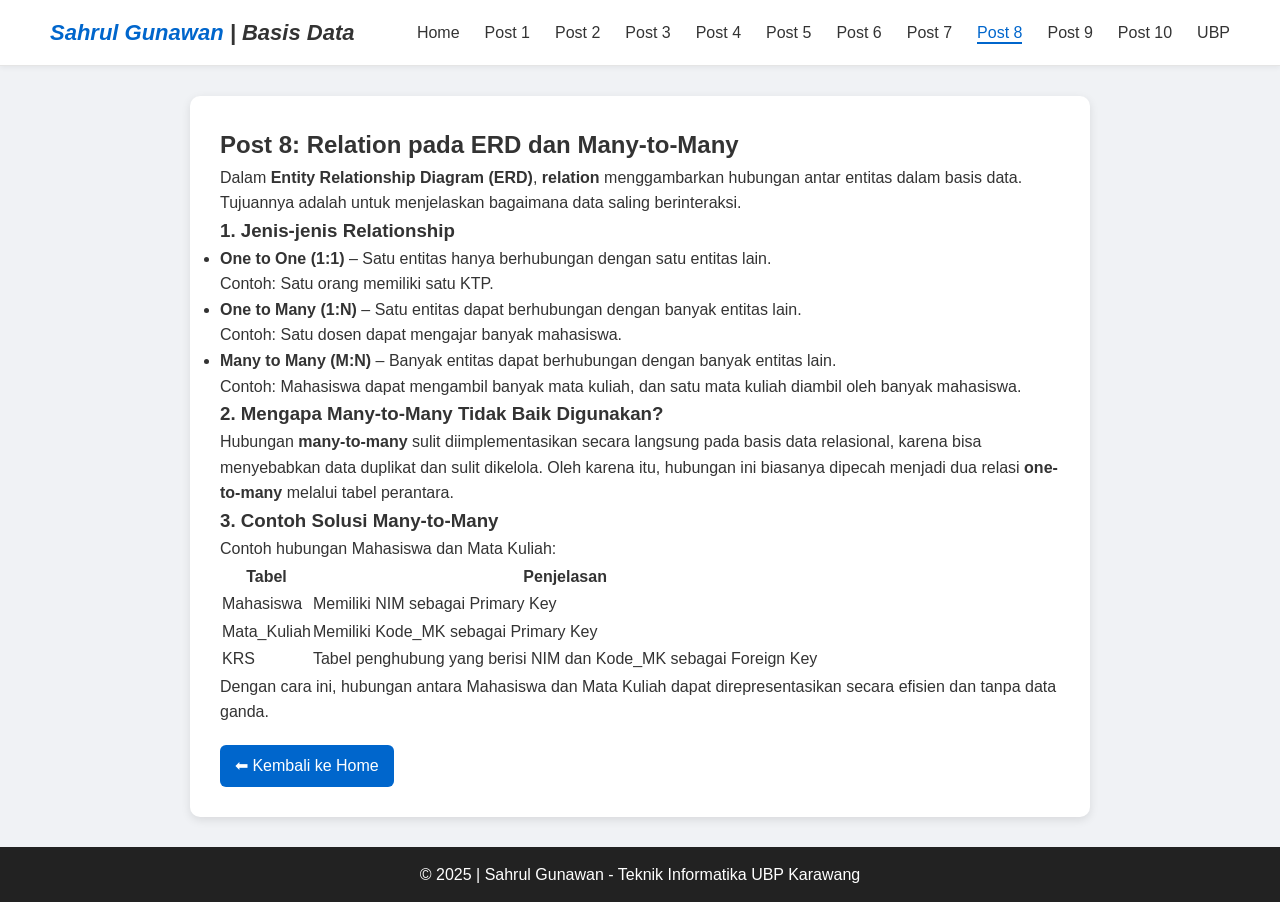
<file: post8.html>
<!DOCTYPE html>
<html lang="id">
  <head>
    <meta charset="UTF-8" />
    <meta name="viewport" content="width=device-width, initial-scale=1.0" />
    <title>Post 8 - Relation pada ERD dan Many-to-Many</title>
    <link rel="stylesheet" href="style.css" />
  </head>
  <body>
    <header>
      <nav class="navbar">
        <div class="logo">
          <a href="index.html"><span>Sahrul Gunawan</span> | Basis Data</a>
        </div>
        <div class="menu-toggle" id="menu-toggle">
          <span></span>
          <span></span>
          <span></span>
        </div>
        <ul class="nav-links" id="nav-links">
          <li><a href="index.html">Home</a></li>
          <li><a href="post1.html">Post 1</a></li>
          <li><a href="post2.html">Post 2</a></li>
          <li><a href="post3.html">Post 3</a></li>
          <li><a href="post4.html">Post 4</a></li>
          <li><a href="post5.html">Post 5</a></li>
          <li><a href="post6.html">Post 6</a></li>
          <li><a href="post7.html">Post 7</a></li>
          <li><a href="post8.html" class="active">Post 8</a></li>
          <li><a href="post9.html">Post 9</a></li>
          <li><a href="post10.html">Post 10</a></li>
          <li>
            <a href="https://www.ubpkarawang.ac.id" target="_blank">UBP</a>
          </li>
        </ul>
      </nav>
    </header>

    <main class="post-container fade-in">
      <h2>Post 8: Relation pada ERD dan Many-to-Many</h2>
      <p>
        Dalam <b>Entity Relationship Diagram (ERD)</b>,
        <b>relation</b> menggambarkan hubungan antar entitas dalam basis data.
        Tujuannya adalah untuk menjelaskan bagaimana data saling berinteraksi.
      </p>

      <h3>1. Jenis-jenis Relationship</h3>
      <ul>
        <li>
          <b>One to One (1:1)</b> – Satu entitas hanya berhubungan dengan satu
          entitas lain. <br />Contoh: Satu orang memiliki satu KTP.
        </li>
        <li>
          <b>One to Many (1:N)</b> – Satu entitas dapat berhubungan dengan
          banyak entitas lain. <br />Contoh: Satu dosen dapat mengajar banyak
          mahasiswa.
        </li>
        <li>
          <b>Many to Many (M:N)</b> – Banyak entitas dapat berhubungan dengan
          banyak entitas lain. <br />Contoh: Mahasiswa dapat mengambil banyak
          mata kuliah, dan satu mata kuliah diambil oleh banyak mahasiswa.
        </li>
      </ul>

      <h3>2. Mengapa Many-to-Many Tidak Baik Digunakan?</h3>
      <p>
        Hubungan <b>many-to-many</b> sulit diimplementasikan secara langsung
        pada basis data relasional, karena bisa menyebabkan data duplikat dan
        sulit dikelola. Oleh karena itu, hubungan ini biasanya dipecah menjadi
        dua relasi <b>one-to-many</b> melalui tabel perantara.
      </p>

      <h3>3. Contoh Solusi Many-to-Many</h3>
      <p>Contoh hubungan Mahasiswa dan Mata Kuliah:</p>
      <table>
        <tr>
          <th>Tabel</th>
          <th>Penjelasan</th>
        </tr>
        <tr>
          <td>Mahasiswa</td>
          <td>Memiliki NIM sebagai Primary Key</td>
        </tr>
        <tr>
          <td>Mata_Kuliah</td>
          <td>Memiliki Kode_MK sebagai Primary Key</td>
        </tr>
        <tr>
          <td>KRS</td>
          <td>
            Tabel penghubung yang berisi NIM dan Kode_MK sebagai Foreign Key
          </td>
        </tr>
      </table>

      <p>
        Dengan cara ini, hubungan antara Mahasiswa dan Mata Kuliah dapat
        direpresentasikan secara efisien dan tanpa data ganda.
      </p>

      <a href="index.html" class="btn-back">⬅ Kembali ke Home</a>
    </main>

    <footer>
      <p>© 2025 | Sahrul Gunawan - Teknik Informatika UBP Karawang</p>
    </footer>

    <script src="script.js"></script>
  </body>
</html>
</file>
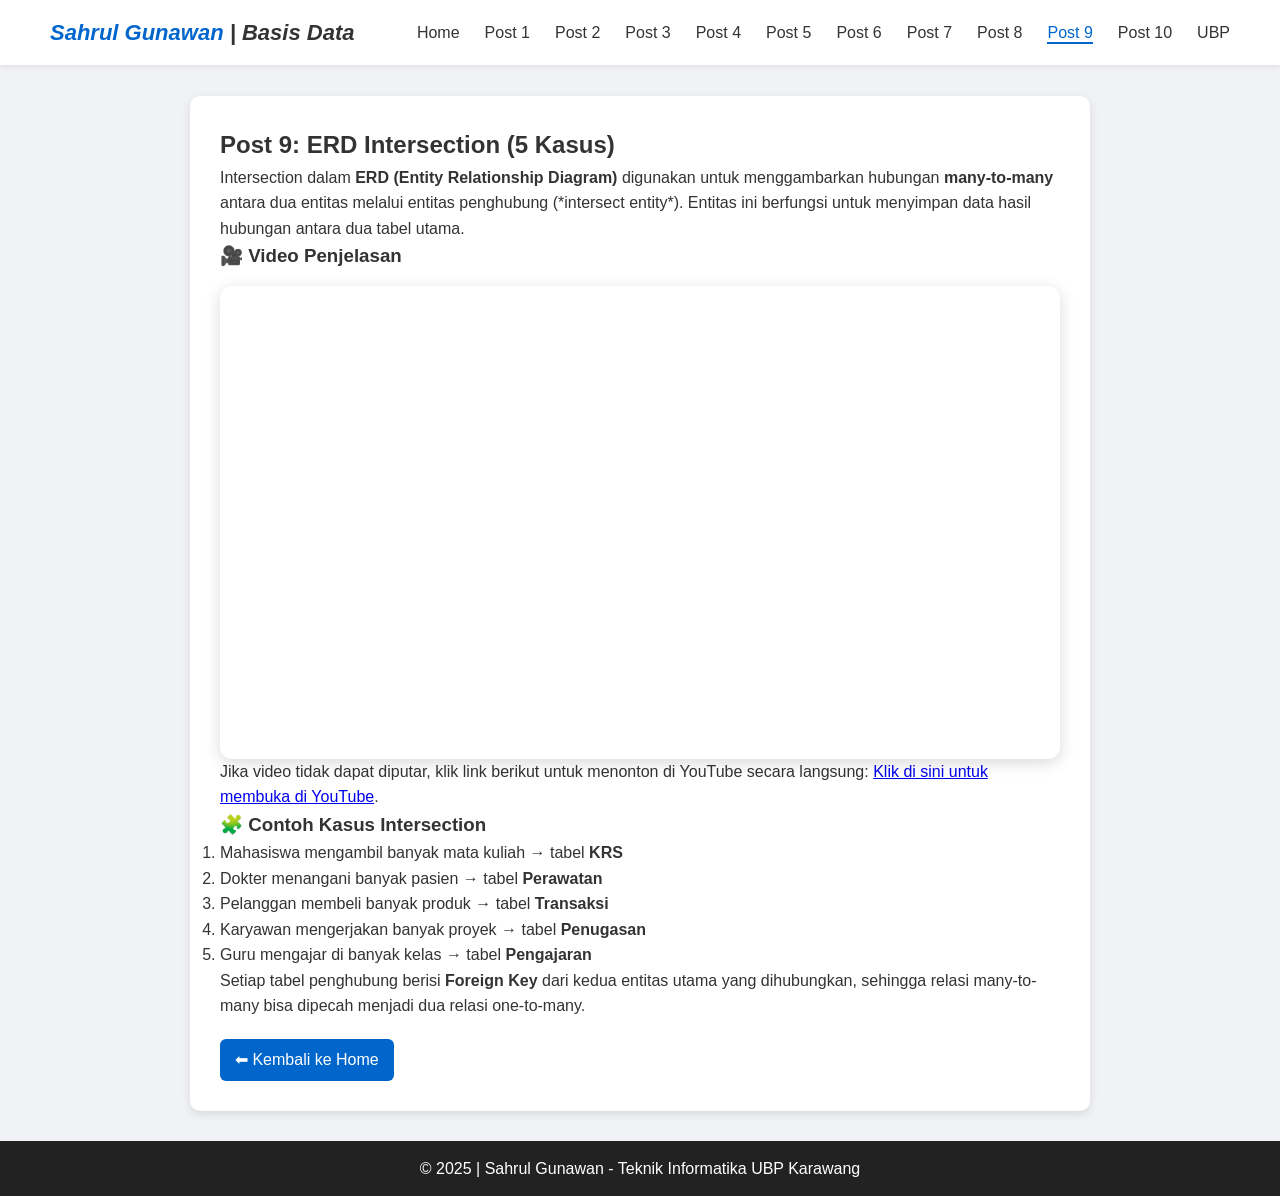
<file: post9.html>
<!DOCTYPE html>
<html lang="id">
  <head>
    <meta charset="UTF-8" />
    <meta name="viewport" content="width=device-width, initial-scale=1.0" />
    <title>Post 9 - ERD Intersection (5 Kasus)</title>
    <link rel="stylesheet" href="style.css" />
  </head>
  <body>
    <header>
      <nav class="navbar">
        <div class="logo">
          <a href="index.html"><span>Sahrul Gunawan</span> | Basis Data</a>
        </div>
        <div class="menu-toggle" id="menu-toggle">
          <span></span>
          <span></span>
          <span></span>
        </div>
        <ul class="nav-links" id="nav-links">
          <li><a href="index.html">Home</a></li>
          <li><a href="post1.html">Post 1</a></li>
          <li><a href="post2.html">Post 2</a></li>
          <li><a href="post3.html">Post 3</a></li>
          <li><a href="post4.html">Post 4</a></li>
          <li><a href="post5.html">Post 5</a></li>
          <li><a href="post6.html">Post 6</a></li>
          <li><a href="post7.html">Post 7</a></li>
          <li><a href="post8.html">Post 8</a></li>
          <li><a href="post9.html" class="active">Post 9</a></li>
          <li><a href="post10.html">Post 10</a></li>
          <li>
            <a href="https://www.ubpkarawang.ac.id" target="_blank">UBP</a>
          </li>
        </ul>
      </nav>
    </header>

    <main class="post-container fade-in">
      <h2>Post 9: ERD Intersection (5 Kasus)</h2>
      <p>
        Intersection dalam <b>ERD (Entity Relationship Diagram)</b> digunakan
        untuk menggambarkan hubungan <b>many-to-many</b> antara dua entitas
        melalui entitas penghubung (*intersect entity*). Entitas ini berfungsi
        untuk menyimpan data hasil hubungan antara dua tabel utama.
      </p>

      <h3>🎥 Video Penjelasan</h3>
      <div class="video-container">
        <iframe
          width="560"
          height="315"
          src="https://www.youtube.com/embed/kEiDguowjuk"
          title="Video ERD Intersection (5 Kasus)"
          frameborder="0"
          allowfullscreen
        ></iframe>
      </div>

      <p>
        Jika video tidak dapat diputar, klik link berikut untuk menonton di
        YouTube secara langsung:
        <a href="https://youtu.be/kEiDguowjuk" target="_blank"
          >Klik di sini untuk membuka di YouTube</a
        >.
      </p>

      <h3>🧩 Contoh Kasus Intersection</h3>
      <ol>
        <li>Mahasiswa mengambil banyak mata kuliah → tabel <b>KRS</b></li>
        <li>Dokter menangani banyak pasien → tabel <b>Perawatan</b></li>
        <li>Pelanggan membeli banyak produk → tabel <b>Transaksi</b></li>
        <li>Karyawan mengerjakan banyak proyek → tabel <b>Penugasan</b></li>
        <li>Guru mengajar di banyak kelas → tabel <b>Pengajaran</b></li>
      </ol>

      <p>
        Setiap tabel penghubung berisi <b>Foreign Key</b> dari kedua entitas
        utama yang dihubungkan, sehingga relasi many-to-many bisa dipecah
        menjadi dua relasi one-to-many.
      </p>

      <a href="index.html" class="btn-back">⬅ Kembali ke Home</a>
    </main>

    <footer>
      <p>© 2025 | Sahrul Gunawan - Teknik Informatika UBP Karawang</p>
    </footer>

    <script src="script.js"></script>
  </body>
</html>
</file>
<file: style.css>
/* ======================= */
/* RESET & BASE */
/* ======================= */
* {
  margin: 0;
  padding: 0;
  box-sizing: border-box;
}

html,
body {
  height: 100%;
  display: flex;
  flex-direction: column;
  font-family: "Segoe UI", Tahoma, Geneva, Verdana, sans-serif;
  line-height: 1.6;
  background: #f0f2f5;
  color: #333;
}

main {
  flex: 1; /* biar footer nempel bawah */
}

/* ======================= */
/* NAVBAR */
/* ======================= */
.navbar {
  display: flex;
  justify-content: space-between;
  align-items: center;
  background: #fff;
  padding: 15px 50px;
  position: sticky;
  top: 0;
  z-index: 1000;
  border-bottom: 1px solid #e5e5e5;
  box-shadow: 0 2px 5px rgba(0, 0, 0, 0.05);
}

.navbar .logo a {
  font-size: 22px;
  font-weight: 700;
  font-style: italic;
  color: #333;
  text-decoration: none;
}

.navbar .logo a span {
  color: #0066cc;
  transition: color 0.3s;
}

.navbar .logo a:hover {
  color: #0066cc;
}

.navbar .logo a:hover span {
  color: #333;
}

.navbar .nav-links {
  list-style: none;
  display: flex;
  gap: 25px;
}

.navbar .nav-links li a {
  text-decoration: none;
  color: #333;
  font-size: 16px;
  position: relative;
  padding-bottom: 3px;
  transition: color 0.3s;
}

/* underline animasi */
.navbar .nav-links li a::after {
  content: "";
  position: absolute;
  left: 0;
  bottom: 0;
  width: 0;
  height: 2px;
  background: #0066cc;
  transition: width 0.3s;
}

.navbar .nav-links li a:hover {
  color: #0066cc;
}

.navbar .nav-links li a:hover::after {
  width: 100%;
}

/* active link */
.navbar .nav-links li a.active {
  color: #0066cc;
}

.navbar .nav-links li a.active::after {
  width: 100%;
}

/* ======================= */
/* HERO */
/* ======================= */
.hero {
  text-align: center;
  padding: 60px 20px;
  background: linear-gradient(135deg, #e0f7ff, #f0faff);
  border-bottom: 2px solid #ddd;
}

.hero h2 {
  font-size: 2rem;
  margin-bottom: 10px;
  color: #0066cc;
}

/* ======================= */
/* GRID POST */
/* ======================= */
.post-grid {
  display: grid;
  grid-template-columns: repeat(auto-fit, minmax(250px, 1fr));
  gap: 20px;
  padding: 30px;
  max-width: 1100px;
  margin: auto;
}

.post-card {
  background: white;
  padding: 20px;
  border-radius: 10px;
  box-shadow: 0 3px 8px rgba(0, 0, 0, 0.1);
  transition: transform 0.3s, box-shadow 0.3s;
}

.post-card:hover {
  transform: translateY(-5px);
  box-shadow: 0 8px 20px rgba(0, 0, 0, 0.15);
}

.post-card h3 {
  margin-bottom: 10px;
  color: #0066cc;
}

.post-card a {
  display: inline-block;
  margin-top: 10px;
  color: white;
  background: #0066cc;
  padding: 8px 15px;
  border-radius: 5px;
  text-decoration: none;
  transition: background 0.3s;
}

.post-card a:hover {
  background: #004080;
}

/* ======================= */
/* POST PAGE */
/* ======================= */
.post-container {
  max-width: 900px;
  margin: 30px auto;
  padding: 30px;
  background: white;
  border-radius: 10px;
  box-shadow: 0 3px 10px rgba(0, 0, 0, 0.1);
}

.fade-in {
  animation: fadeIn 0.6s ease-in-out;
}

.btn-back {
  display: inline-block;
  margin-top: 20px;
  padding: 8px 15px;
  background: #0066cc;
  color: #fff;
  border-radius: 6px;
  text-decoration: none;
  transition: background 0.3s;
}

.btn-back:hover {
  background: #004080;
}

/* ======================= */
/* FOOTER */
/* ======================= */
footer {
  background: #222;
  color: white;
  text-align: center;
  padding: 15px;
}

/* ======================= */
/* ANIMASI */
/* ======================= */
@keyframes fadeIn {
  from {
    opacity: 0;
    transform: translateY(20px);
  }
  to {
    opacity: 1;
    transform: translateY(0);
  }
}

@keyframes fadeUp {
  from {
    opacity: 0;
    transform: translateY(30px);
  }
  to {
    opacity: 1;
    transform: translateY(0);
  }
}

.fade-up {
  animation: fadeUp 0.8s ease-out;
}

/* ======================= */
/* MENU TOGGLE (HAMBURGER) */
/* ======================= */
.menu-toggle {
  display: none; /* desktop sembunyi */
  flex-direction: column;
  justify-content: space-between;
  width: 28px;
  height: 20px;
  cursor: pointer;
  position: relative;
  z-index: 1001;
}

.menu-toggle span {
  height: 3px;
  width: 100%;
  background: #0066cc;
  border-radius: 3px;
  transition: all 0.3s ease;
}

/* saat aktif jadi X */
.menu-toggle.active span:nth-child(1) {
  transform: rotate(45deg) translate(5px, 5px);
}
.menu-toggle.active span:nth-child(2) {
  opacity: 0;
}
.menu-toggle.active span:nth-child(3) {
  transform: rotate(-45deg) translate(6px, -6px);
}

.video-container {
  position: relative;
  padding-bottom: 56.25%;
  height: 0;
  overflow: hidden;
  border-radius: 12px;
  margin-top: 15px;
  box-shadow: 0 4px 16px rgba(0, 0, 0, 0.15);
}

.video-container iframe {
  position: absolute;
  top: 0;
  left: 0;
  width: 100%;
  height: 100%;
  border: 0;
}

/* ======================= */
/* RESPONSIVE */
/* ======================= */
@media (max-width: 768px) {
  body {
    font-size: 15px;
  }

  .navbar {
    padding: 12px 20px;
  }

  .navbar .logo a {
    font-size: 16px;
  }

  /* MENU MOBILE */
  .nav-links {
    display: none !important;
    position: absolute;
    top: 60px;
    right: 15px;
    background: #fff;
    flex-direction: column;
    padding: 6px 10px; /* rapih kiri-kanan */
    border-radius: 10px;
    box-shadow: 0 4px 12px rgba(0, 0, 0, 0.12);
    z-index: 999;
    width: 140px;
    animation: slideDown 0.25s ease;
  }

  .nav-links.show {
    display: flex !important;
  }

  .nav-links li {
    text-align: center;
  }

  .nav-links li a {
    font-size: 14px;
    padding: 6px 0;
    line-height: 1.4;
  }

  /* underline animasi mobile */
  .nav-links li a::after {
    content: "";
    position: absolute;
    left: 0;
    bottom: -2px;
    width: 0;
    height: 2px;
    background: #0066cc;
    transition: width 0.3s ease;
  }

  .nav-links li a:hover::after,
  .nav-links li a.active::after {
    width: 100%;
  }

  .menu-toggle {
    display: flex; /* tampil di mobile */
  }

  /* card responsif */
  .post-grid {
    display: flex;
    flex-direction: column;
    gap: 15px;
    padding: 20px;
  }

  .post-card {
    width: 100%;
  }

  footer {
    font-size: 12px;
    padding: 10px;
  }
}

/* Animasi menu turun */
@keyframes slideDown {
  from {
    opacity: 0;
    transform: translateY(-10px);
  }
  to {
    opacity: 1;
    transform: translateY(0);
  }
}
</file>
